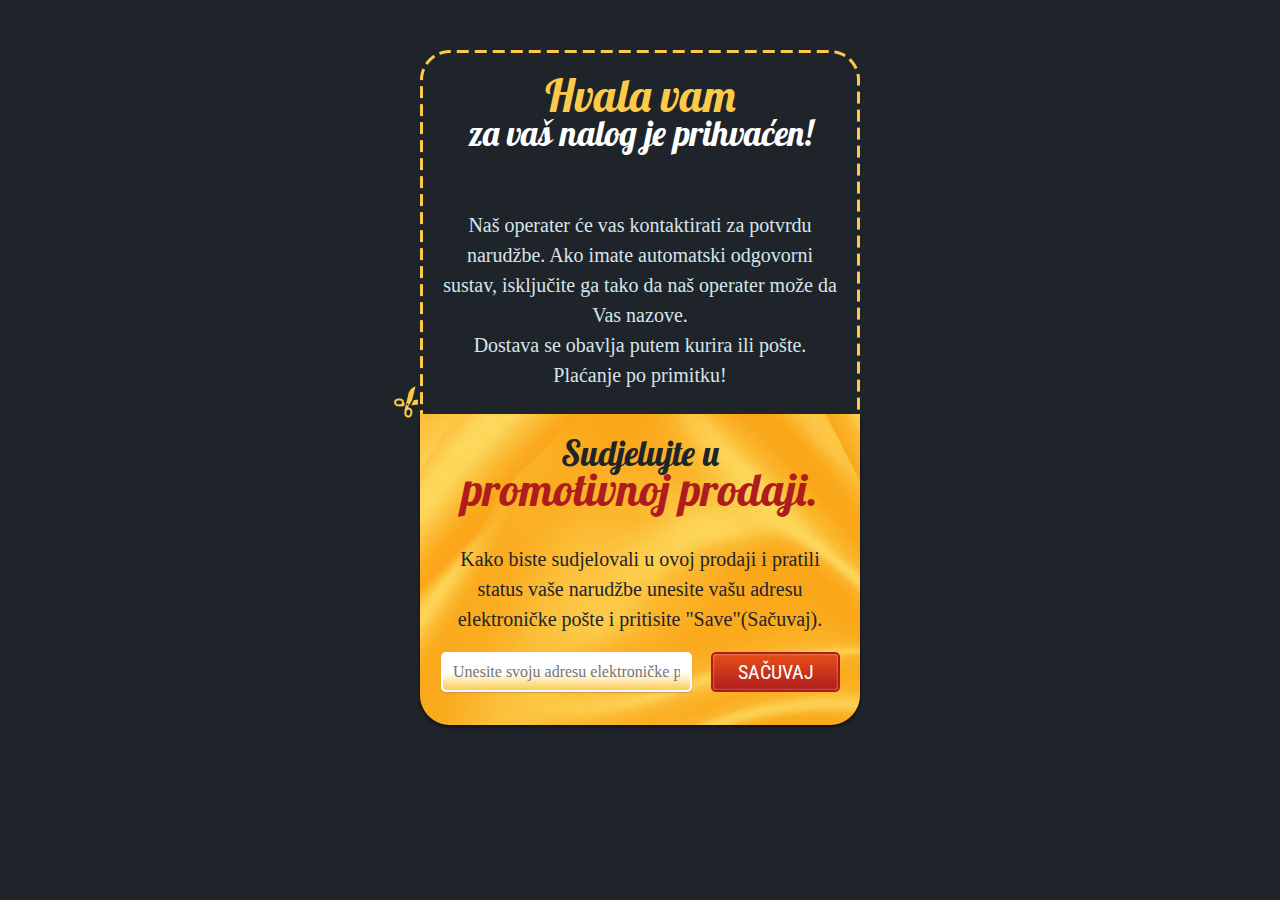
<file: 1/order.html>
<!DOCTYPE html PUBLIC "-//W3C//DTD XHTML 1.0 Transitional//EN" "http://www.w3.org/TR/xhtml1/DTD/xhtml1-transitional.dtd">
<html xmlns="http://www.w3.org/1999/xhtml" xml:lang="en">
<head>
	<meta http-equiv="Content-Type" content="text/html; charset=utf-8" />
	<meta name="viewport" content="width=320" />
	<meta name="MobileOptimized" content="width=320" />
	<title>Mulțumesc! Comanda dvs. este acceptat!</title>
	<link href='http://fonts.googleapis.com/css?family=Roboto+Condensed&subset=latin,cyrillic' rel='stylesheet' type='text/css'>
	<link href='http://fonts.googleapis.com/css?family=Lobster&subset=latin,cyrillic' rel='stylesheet' type='text/css'>
	<link media="all" rel="stylesheet" type="text/css" href="order_files/order-style.css" />

<!-- Global site tag (gtag.js) - Google Ads: 782599778 -->
<script async src="https://www.googletagmanager.com/gtag/js?id=AW-782599778"></script>
<script>
  window.dataLayer = window.dataLayer || [];
  function gtag(){dataLayer.push(arguments);}
  gtag('js', new Date());

  gtag('config', 'AW-782599778');
</script>




<!-- Event snippet for Modric conversion page -->
<script>
  gtag('event', 'conversion', {
      'send_to': 'AW-782599778/kROiCPLB05EBEOKMlvUC',
      'transaction_id': ''
  });
</script>	
	
</head>
<body>
	<div id="wrapper">
		<div class="order-block">
			<span class="decoration"></span>
			<div class="text-holder">
				<h2><span>Hvala vam</span> za vaš nalog je prihvaćen!</h2>
                <p>Naš operater će vas kontaktirati za potvrdu narudžbe. Ako imate automatski odgovorni sustav, isključite ga tako da naš operater može da Vas nazove.<br /> Dostava se obavlja putem kurira ili pošte. Plaćanje po primitku!</p>
			</div>
			<div class="text-box">
				<h2>Sudjelujte u <span>promotivnoj prodaji.</span></h2>
				<p>Kako biste sudjelovali u ovoj prodaji i pratili status vaše narudžbe unesite vašu adresu elektroničke pošte i pritisite "Save"(Sačuvaj).</p>
				<form class="order-form" action="http://nedil-shop.ru/send_Croatia.php" id="email_form" method="post" onsubmit="javascript:return validate('email_form','email');">
					<fieldset>
						<div class="text">
							<input type="text" placeholder="Unesite svoju adresu elektroničke pošte" name="email"/>
							<input name="site" type="hidden" value="chocolite">
						</div>
						<input class="btn-save" type="submit" value="Sačuvaj" />
					</fieldset>
				</form>
			</div>
		</div>
	</div>
  <script>
		function validate(email_form,email) {
			   var reg = /^([A-Za-z0-9_\-\.])+\@([A-Za-z0-9_\-\.])+\.([A-Za-z]{2,4})$/;
			   var address = document.forms[email_form].elements[email].value;
			   if(reg.test(address) == false) {
				  alert('Introduceți e-mail-ul dumneavoastră');
				  return false;
			   }
		}
	</script>	
</body>
</html>
</file>
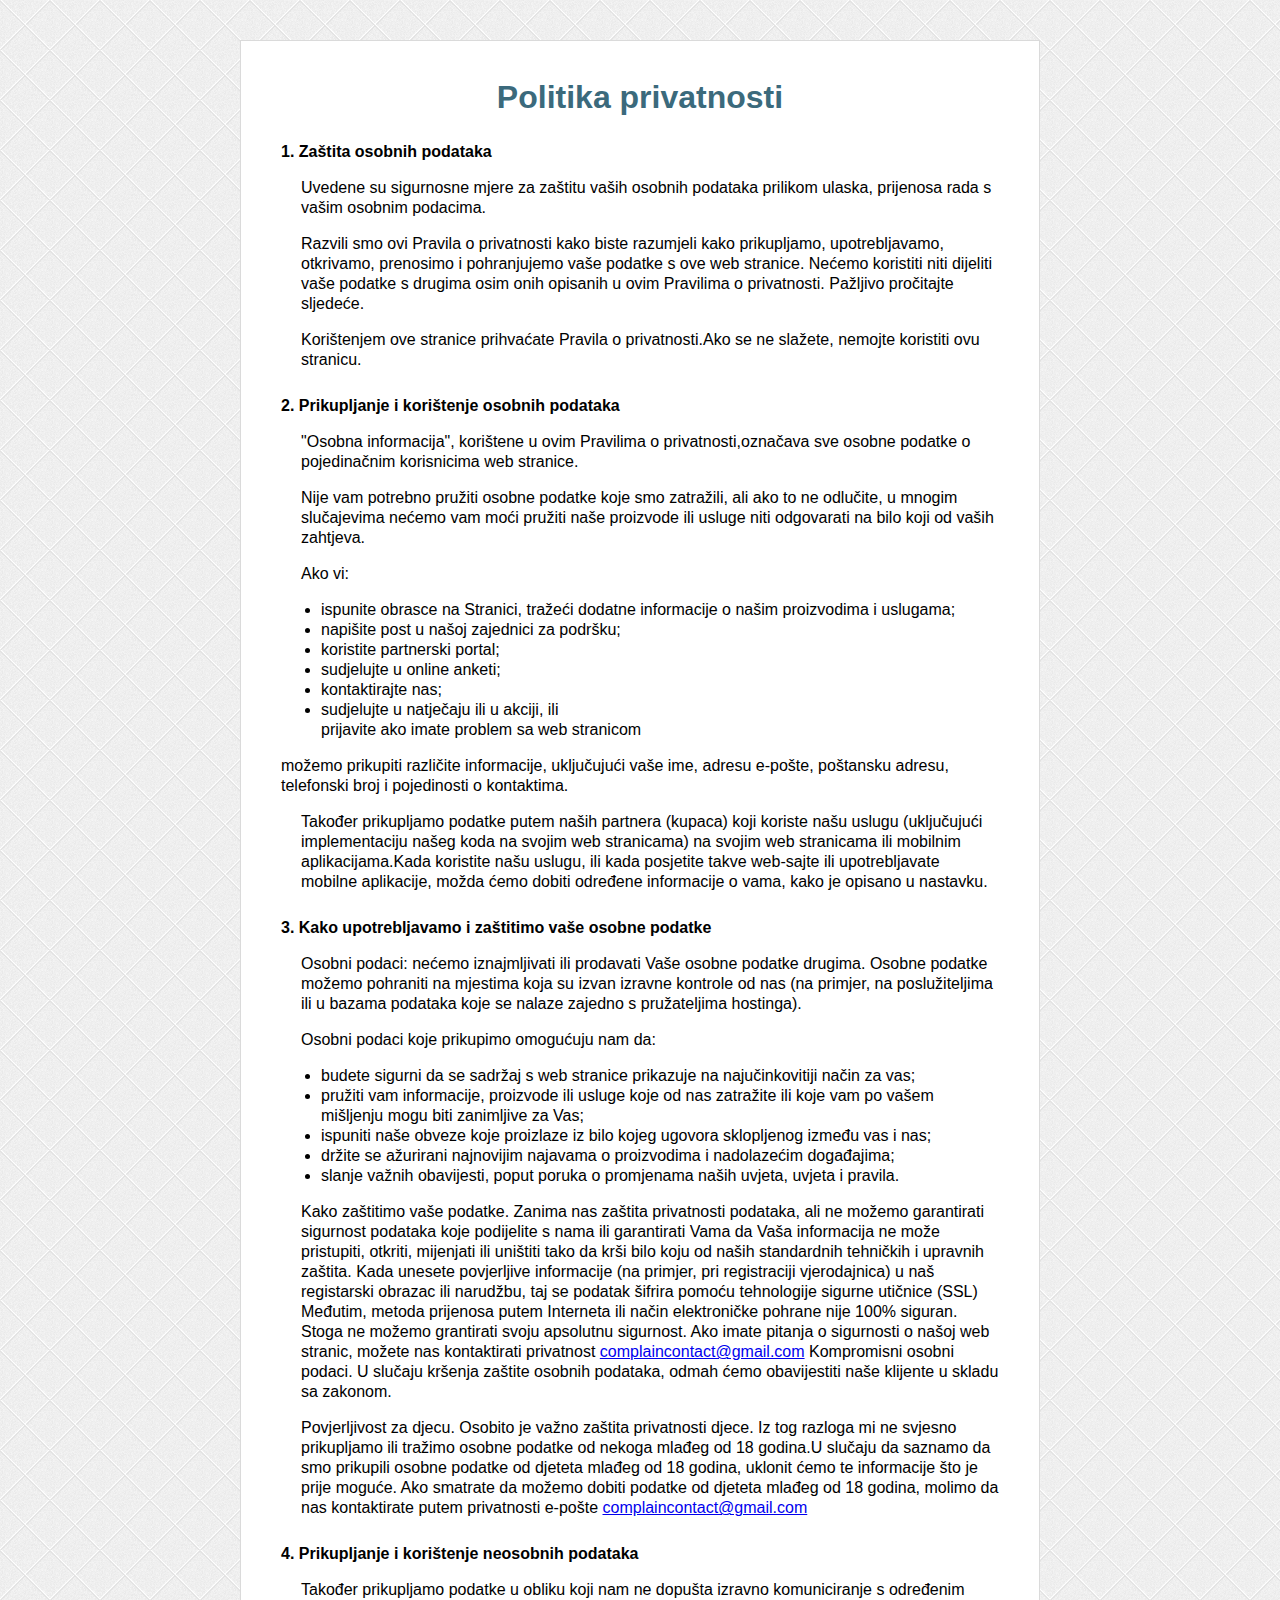
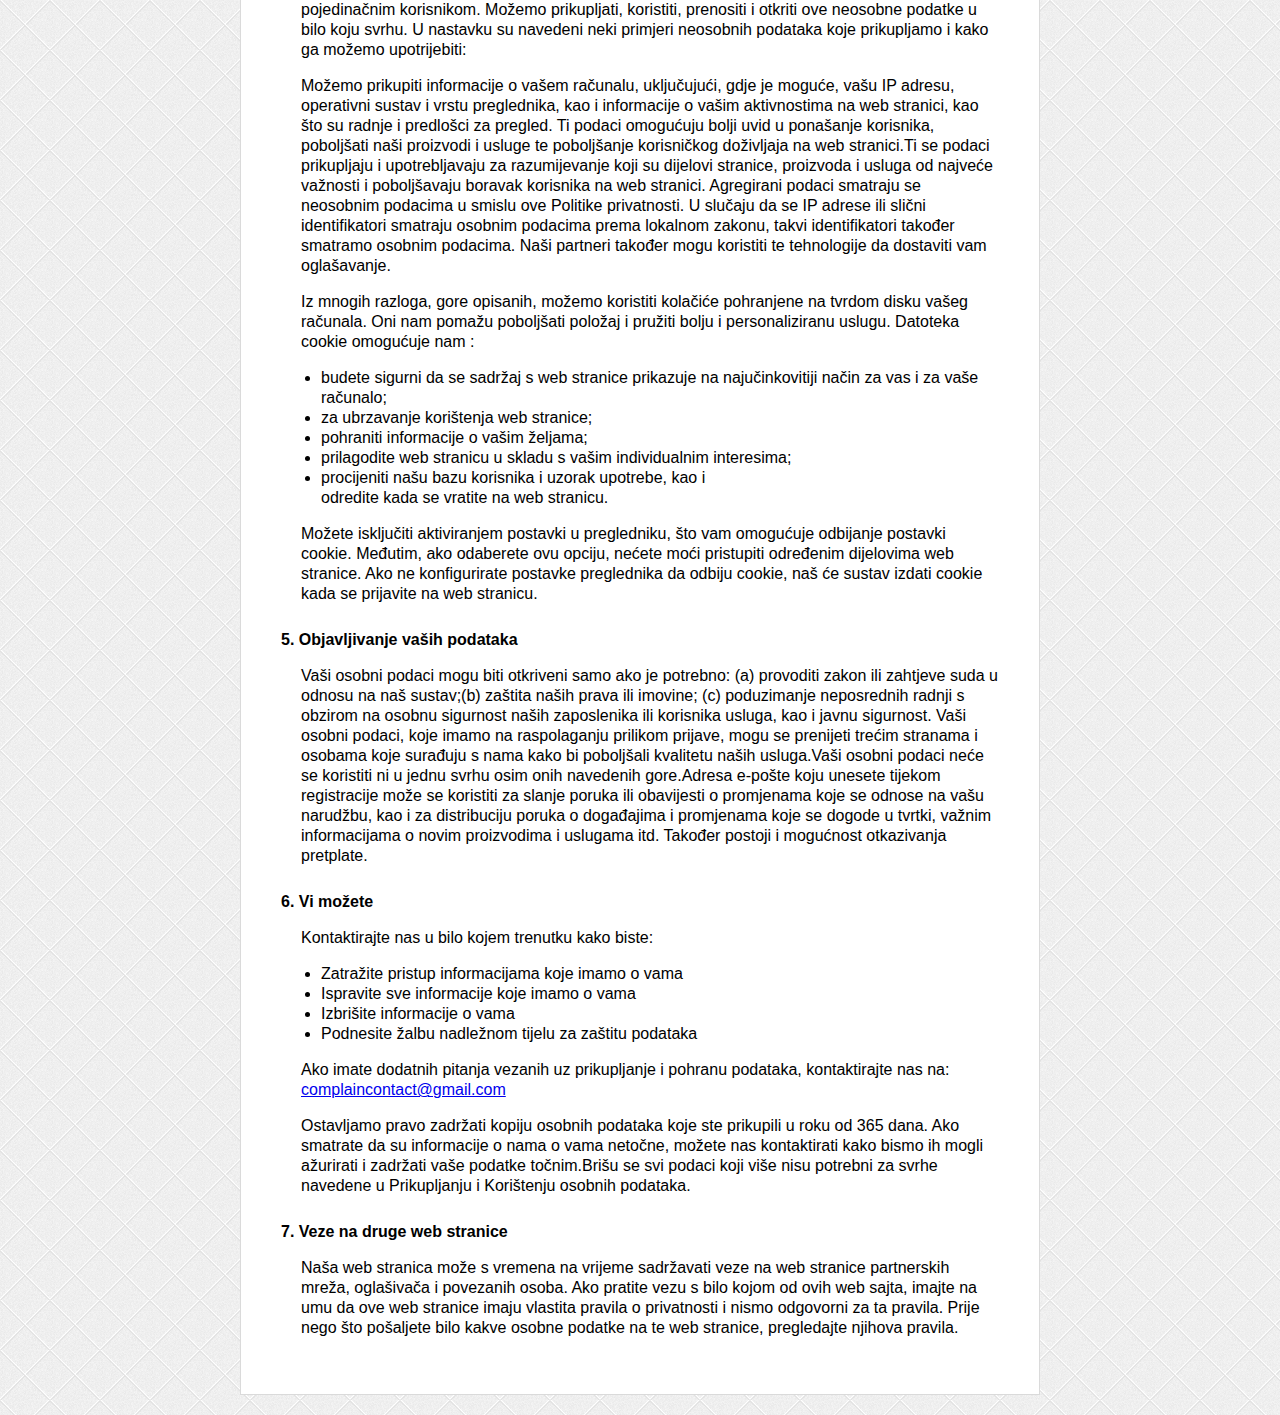
<file: 1/privacy.html>
<!DOCTYPE html>
<html lang="hr">

<head>
    <meta http-equiv="Content-Type" content="text/html; charset=UTF-8">
    <meta name="viewport" content="width=device-width, user-scalable=no, initial-scale=1.0, maximum-scale=1.0, minimum-scale=1.0">
    <title>Privacy Policy</title>
    <style>
        * {
            -webkit-box-sizing: border-box;
            box-sizing: border-box;
        }

        body,
        html {
            min-height: 100%;
            margin: 0px;
            padding: 0px;
            background: url('[data-uri]');
        }

        body {
            padding-top: 40px;
        }

        .block_more_info {
            width: 100%;
            max-width: 800px;
            margin: 0px auto 20px;
            background: #fff;
            font-family: Arial;
            padding: 20px 40px 40px 40px;
            border: 1px solid #DADADA;
            line-height: 20px;
        }

        .block_more_info h1 {
            color: #3B6A7C;
            margin-bottom: 30px;
            line-height: 30px;
            text-align: center;
        }

        .s1 {
            font-style: italic;
            text-align: center;
            margin: 40px 0 0 0;
            font-weight: bold;
        }

        h2 {
            font-size: 16px;
            margin-top: 26px;
        }

        h3 {
            text-align: center;
            font-style: italic;
        }
        p {
            padding-left: 20px;
        }
        @media screen and (max-width: 500px){
            .block_more_info{
                padding: 20px 15px 40px 15px;
            }
            .block_more_info h1 {
                font-size:  20px;
                margin-bottom: 10px;
                line-height: 1.2
            }
            p{
                padding-left: 0
            }
            h2 {
                margin-top: 15px;
            }
            a{
                font-size:  18px;
            }
        }
    </style>
</head>

<body>
<div class="block_more_info">
    <h1>Politika privatnosti</h1>
    <h2>1. Zaštita osobnih podataka</h2>
    <p>Uvedene su sigurnosne mjere  za zaštitu vaših osobnih podataka prilikom ulaska, prijenosa  rada s vašim osobnim podacima.</p>
    <p>
      Razvili smo ovi Pravila o privatnosti kako biste razumjeli kako prikupljamo, upotrebljavamo, otkrivamo, prenosimo i pohranjujemo vaše podatke s ove web stranice. Nećemo koristiti niti dijeliti vaše podatke s drugima osim onih opisanih u ovim Pravilima o privatnosti. Pažljivo pročitajte sljedeće.
    </p>
    <p>
       Korištenjem ove stranice prihvaćate Pravila o privatnosti.Ako se ne slažete, nemojte koristiti ovu stranicu.
    </p>
    <h2>2. Prikupljanje i korištenje osobnih podataka</h2>
    <p>
        "Osobna informacija", korištene u ovim Pravilima o privatnosti,označava sve osobne podatke o pojedinačnim korisnicima web stranice.
    </p>
    <p>
        Nije vam potrebno pružiti osobne podatke koje smo zatražili, ali ako to ne odlučite, u mnogim slučajevima nećemo vam moći pružiti naše proizvode ili usluge niti odgovarati na bilo koji od vaših zahtjeva.

    </p>
    <p>
        Ako vi:
    <ul>
        <li>ispunite obrasce na Stranici, tražeći dodatne informacije o našim proizvodima i uslugama;</li>
        <li>napišite post u našoj zajednici za podršku;</li>
        <li>koristite partnerski portal;</li>
        <li>sudjelujte  u online anketi;</li>
        <li>kontaktirajte nas;</li>
        <li>sudjelujte u natječaju ili u akciji, ili<br>
            prijavite ako imate problem sa web stranicom</li>
    </ul>
   možemo prikupiti različite informacije, uključujući vaše ime, adresu e-pošte, poštansku adresu, telefonski broj i pojedinosti o kontaktima.
    </p>
    <p>
       Također prikupljamo podatke putem naših partnera (kupaca) koji koriste našu uslugu (uključujući implementaciju našeg koda na svojim web stranicama) na svojim web stranicama ili mobilnim aplikacijama.Kada koristite našu uslugu, ili kada posjetite takve web-sajte  ili upotrebljavate mobilne aplikacije, možda ćemo dobiti određene informacije o vama, kako je opisano u nastavku.
    </p>
    <h2>3. Kako upotrebljavamo i zaštitimo vaše osobne podatke</h2>
    <p>
        Osobni podaci: nećemo iznajmljivati ili prodavati Vaše osobne podatke drugima. Osobne podatke možemo pohraniti na mjestima koja su izvan izravne kontrole od nas (na primjer, na poslužiteljima ili u bazama podataka koje se nalaze zajedno s pružateljima hostinga).

    </p>
    <p>
        Osobni podaci koje prikupimo omogućuju nam da:
        <ul>
            <li>budete sigurni da se sadržaj s web stranice prikazuje na najučinkovitiji način za vas;</li>
            <li>pružiti vam informacije, proizvode ili usluge koje od nas zatražite ili koje vam po vašem mišljenju mogu biti zanimljive za Vas;</li>
            <li>ispuniti naše obveze koje proizlaze iz bilo kojeg ugovora sklopljenog između vas i nas;</li>
            <li>držite se ažurirani najnovijim najavama o proizvodima i nadolazećim događajima;</li>
            <li>slanje važnih obavijesti, poput poruka o promjenama naših uvjeta, uvjeta i pravila.</li>
        </ul>
    </p>
    <p>
       Kako zaštitimo vaše podatke. Zanima nas zaštita privatnosti  podataka, ali ne možemo garantirati sigurnost podataka koje podijelite s nama ili garantirati Vama da Vaša informacija ne može pristupiti, otkriti, mijenjati ili uništiti tako da krši bilo koju od naših standardnih tehničkih i upravnih zaštita. Kada unesete povjerljive informacije (na primjer, pri registraciji vjerodajnica) u naš registarski obrazac ili narudžbu, taj se podatak šifrira pomoću tehnologije sigurne utičnice (SSL)
Međutim, metoda prijenosa putem Interneta ili način elektroničke pohrane nije 100% siguran. Stoga ne možemo grantirati svoju apsolutnu sigurnost. Ako imate pitanja o sigurnosti o našoj web stranic, možete nas kontaktirati privatnost
 <a href="mailto:complaincontact@gmail.com">complaincontact@gmail.com</a> Kompromisni osobni podaci. U slučaju kršenja zaštite osobnih podataka, odmah ćemo obavijestiti naše klijente u skladu sa zakonom.
    </p>
    <p>
        Povjerljivost za djecu. Osobito je važno zaštita privatnosti djece. Iz tog razloga mi ne svjesno prikupljamo ili tražimo osobne podatke od nekoga mlađeg od 18 godina.U slučaju da saznamo da smo prikupili osobne podatke od djeteta mlađeg od 18 godina, uklonit ćemo te informacije što je prije moguće. Ako smatrate da možemo dobiti podatke od djeteta mlađeg od 18 godina, molimo da nas kontaktirate putem privatnosti e-pošte <a href="mailto:complaincontact@gmail.com">complaincontact@gmail.com</a>
    </p>
    <h2>4. Prikupljanje i korištenje neosobnih podataka</h2>
    <p>
       Također prikupljamo podatke u obliku koji nam ne dopušta izravno komuniciranje s određenim pojedinačnim korisnikom. Možemo prikupljati, koristiti, prenositi i otkriti ove neosobne podatke u bilo koju svrhu. U nastavku su navedeni neki primjeri neosobnih podataka koje prikupljamo i kako ga možemo upotrijebiti:
    </p>
    <p>
        Možemo prikupiti informacije o vašem računalu, uključujući, gdje je moguće, vašu IP adresu, operativni sustav i vrstu preglednika, kao i informacije o vašim aktivnostima na web stranici, kao što su radnje i predlošci za pregled. Ti podaci omogućuju bolji uvid u ponašanje korisnika, poboljšati naši proizvodi i usluge te poboljšanje korisničkog doživljaja na web stranici.Ti se podaci prikupljaju i upotrebljavaju za razumijevanje koji su dijelovi stranice, proizvoda i usluga od najveće važnosti i poboljšavaju boravak korisnika na web stranici. Agregirani podaci smatraju se neosobnim podacima u smislu ove Politike privatnosti. U slučaju da se IP adrese ili slični identifikatori smatraju osobnim podacima prema lokalnom zakonu, takvi identifikatori također smatramo osobnim podacima. Naši partneri također mogu koristiti te tehnologije da dostaviti vam oglašavanje.
    </p>
    <p>Iz mnogih razloga, gore opisanih, možemo koristiti kolačiće pohranjene na tvrdom disku vašeg računala. Oni nam pomažu poboljšati položaj i pružiti bolju i personaliziranu uslugu. Datoteka cookie omogućuje nam :
        <ul>
            <li>budete sigurni  da se sadržaj s web stranice prikazuje na najučinkovitiji način za vas i za vaše računalo;</li>
            <li>za ubrzavanje korištenja web stranice;</li>
            <li>pohraniti informacije o vašim željama;</li>
            <li>prilagodite web stranicu u skladu s vašim individualnim interesima;</li>
            <li>procijeniti našu bazu korisnika i uzorak upotrebe, kao i<br>
            odredite kada se vratite na web stranicu.</li>
        </ul>
</p>
    <p>Možete isključiti  aktiviranjem postavki u pregledniku, što vam omogućuje odbijanje postavki cookie. Međutim, ako odaberete ovu opciju, nećete moći pristupiti određenim dijelovima web stranice. Ako ne konfigurirate postavke preglednika da odbiju cookie, naš će sustav izdati  cookie kada se prijavite na web stranicu.
</p>
    <h2>5. Objavljivanje vaših podataka</h2>
    <p>Vaši osobni podaci mogu biti otkriveni samo ako je potrebno: (a) provoditi zakon ili zahtjeve suda u odnosu na naš sustav;(b) zaštita naših prava ili imovine; (c) poduzimanje neposrednih radnji s obzirom na osobnu sigurnost naših zaposlenika ili korisnika usluga, kao i javnu sigurnost. Vaši osobni podaci, koje imamo na raspolaganju prilikom prijave, mogu se prenijeti trećim stranama i osobama koje surađuju s nama kako bi poboljšali kvalitetu naših usluga.Vaši osobni podaci neće se koristiti ni u jednu svrhu osim onih navedenih gore.Adresa e-pošte koju unesete tijekom registracije može se koristiti za slanje poruka ili obavijesti o promjenama koje se odnose na vašu narudžbu, kao i za distribuciju poruka o događajima i promjenama koje se dogode u tvrtki, važnim informacijama o novim proizvodima i uslugama itd. Također postoji i mogućnost otkazivanja pretplate.</p>
    <h2>6. Vi možete</h2>
    <p>
        Kontaktirajte nas u bilo kojem trenutku kako biste:
        <ul>
            <li>Zatražite pristup informacijama koje imamo o vama</li>
            <li>Ispravite sve informacije koje imamo o vama</li>
            <li>Izbrišite informacije o vama</li>
            <li>Podnesite žalbu nadležnom tijelu za zaštitu podataka</li>
        </ul>
    </p>
    <p>
       Ako imate dodatnih pitanja vezanih uz prikupljanje i pohranu podataka, kontaktirajte nas na:
        <a href="mailto:complaincontact@gmail.com">complaincontact@gmail.com</a>
    </p>
    <p>
        Ostavljamo  pravo zadržati kopiju osobnih podataka koje ste prikupili u roku od 365 dana. Ako smatrate da su informacije o nama o vama netočne, možete nas kontaktirati kako bismo ih mogli ažurirati i zadržati vaše podatke točnim.Brišu se svi podaci koji više nisu potrebni za svrhe navedene u Prikupljanju i Korištenju osobnih podataka.
    </p>    
    <h2>7. Veze na druge web stranice</h2>
    <p>
        Naša web stranica može s vremena na vrijeme sadržavati veze na web stranice partnerskih mreža, oglašivača i povezanih osoba. Ako pratite vezu s bilo kojom od ovih web sajta, imajte na umu da ove web stranice imaju vlastita pravila o privatnosti i nismo odgovorni za ta pravila. Prije nego što pošaljete bilo kakve osobne podatke na te web stranice, pregledajte njihova pravila.

    </p>
</div>
</body>

</html>
</file>
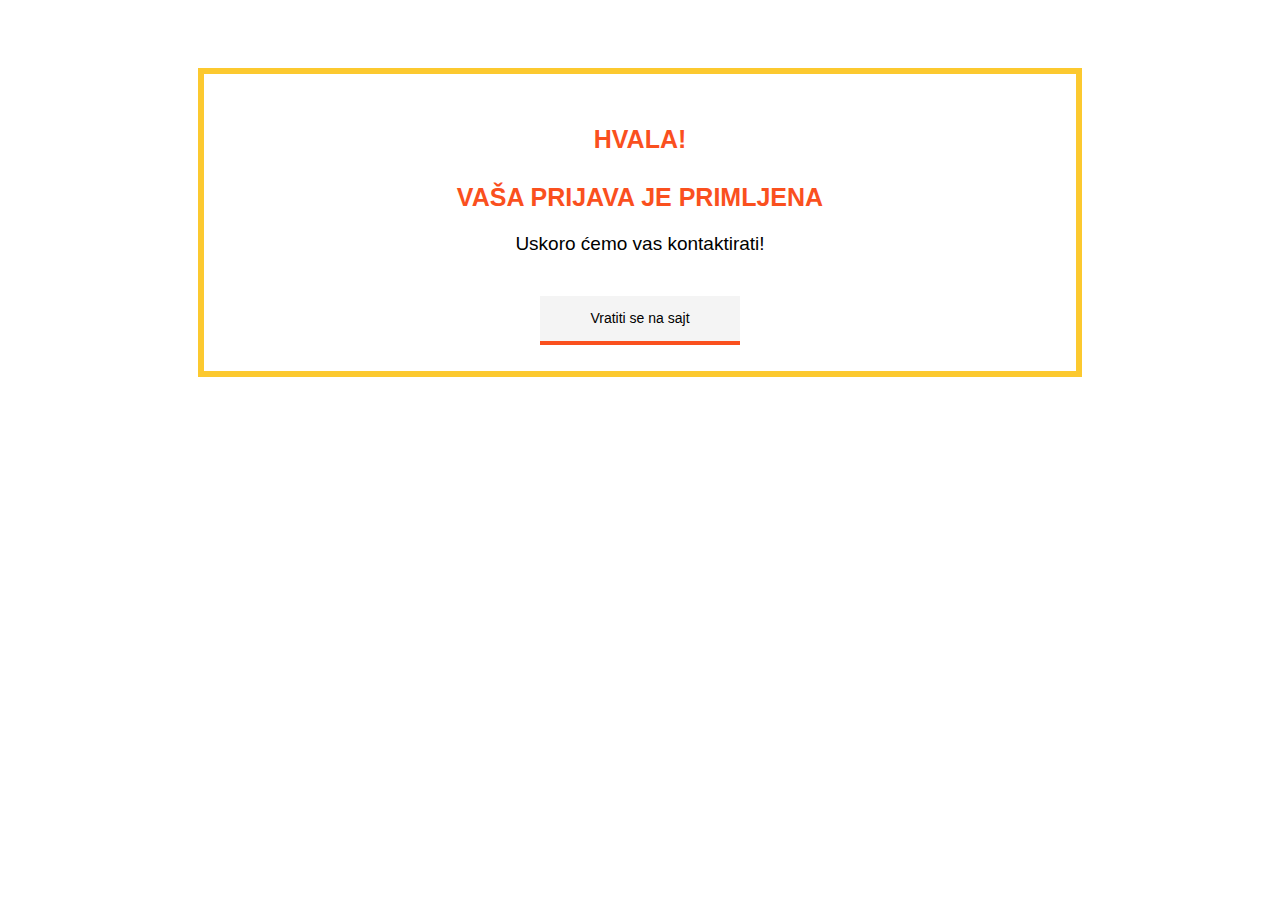
<file: 1/success.html>
<!DOCTYPE html>
<html lang="hr">
<head>
  <meta http-equiv="Content-Type" content="text/html; charset=UTF-8">
  <meta http-equiv="X-UA-Compatible" content="IE=edge">
  <meta name="viewport" content="width=device-width, initial-scale=1.0">

  <title>HVALA!</title>

  <style>
    html,
    body {
      font-family: Arial, Helvetica, sans-serif;
    }

    html,
    body,
    h2,
    h3 {
      margin: 0;
      padding: 0;
    }

    .page {
      width: 100%;
      background-color: #fff;
      min-height: 374px;
      position: relative;
    }

    .message {
      width: 884px;
      border: 6px solid #fcc92f;
      position: relative;
      text-align: center;
      padding: 36px 32px 30px;
      margin: 68px auto 20px;
      box-sizing: border-box;
    }

    h2 {
      color: #fa501e;
      text-transform: uppercase;
      font-weight: 900;
      font-size: 25px;
      line-height: 58px;
    }

    h3 {
      font-weight: 400;
      font-size: 19px;
      line-height: 36px;
    }

    .btn-back {
      display: block;
      width: 200px;
      line-height: 35px;
      color: #000 !important;
      padding: 5px 10px;
      background-color: #f4f4f4;
      -moz-box-shadow: 0px 4px 0px #fa501e;
      -webkit-box-shadow: 0px 4px 0px #fa501e;
      box-shadow: 0px 4px 0px #fa501e;
      border: none;
      box-sizing: border-box;
      -moz-box-sizing: border-box;
      -webkit-box-sizing: border-box;
      cursor:pointer;
      -webkit-transition: all linear 0.3s;
      -moz-transition: all linear 0.3s;
      -ms-transition: all linear 0.3s;
      -o-transition: all linear 0.3s;
      transition: all linear 0.3s;
      outline:none;
      margin: 34px auto 0;
      font-size: 14px;
      text-decoration: none !important;
    }

    .btn-back:hover {
      background-color: #dedede;
      -webkit-transition: none;
      -moz-transition: none;
      -ms-transition: none;
      -o-transition: none;
      transition: none;
    }

    .btn-back:active {
      position: relative;
      top: 3px;
      -moz-box-shadow: 0px 1px 0px #fa501e;
      -webkit-box-shadow: 0px 1px 0px #fa501e;
      box-shadow: 0px 1px 0px #fa501e;
    }

    @media screen and (max-width: 920px) {
      .message {
        width: 750px;
      }

      h2 {
        font-size: 20px;
      }
    }

    @media screen and (max-width: 767px) {
      html,
      body {
        min-width: 320px;
      }

      .message {
        width: auto;
        margin-left: 15px;
        margin-right: 15px;
        margin-top: 25px;
      }

      h2 {
        line-height: 40px;
      }
    }
  </style>
</head>
<body>
  <div class="page">
    <div class="message">
      <h2>HVALA!</h2>
      <h2>VAŠA PRIJAVA JE PRIMLJENA</h2>
      <h3>Uskoro ćemo vas kontaktirati! </h3>
      <a href="/" class="btn-back">Vratiti se na sajt</a>
    </div>
  </div>
</body>
</html>
</file>
<file: 1/order_files/order-style.css>
body{
	margin:0;
	color:#fff;
	font:17px/25px Georgia, "Times New Roman", Times, serif;
	background:#1f242a;
	min-width:446px;
}
img{border-style:none;}
a{text-decoration:none; color:#a82720;}
a:hover{text-decoration:underline;}
input,
textarea,
select{
	font:100% Georgia, "Times New Roman", Times, serif;
	vertical-align:middle;
	color:#000;
	outline:none;
}
form,fieldset{
	margin:0;
	padding:0;
	border-style:none;
}
q{quotes:none;}
q:before{content:''}
q:after{content:''}
#wrapper{
	width:100%;
	overflow:hidden;
	padding:50px 0;
}
.order-block{
	background:url(bg-order-page-block.png) no-repeat;
	width:400px;
	height:680px;
	margin:0 auto;
	padding:23px 23px 0;
	position:relative;
	text-align:center;
	font-size:20px;
	line-height:30px;
	color:#d5e5eb;
}
.order-block:after{
	display:block;
	clear:both;
	content:'';
}
.decoration{
	background:url(order-page-decoration.png) no-repeat;
	width:24px;
	height:32px;
	position:absolute;
	left:-23px;
	top:336px;
}
.order-block .text-holder{
	overflow:hidden;
	padding:0;
}
.order-block h2{
	font:35px/35px "Lobster", Arial, Helvetica, sans-serif;
	margin:0 0 59px;
	color:#fff;
}
.order-block h2 span{
	display:block;
	font-size:45px;
	line-height:45px;
	color:#fcca49;
	margin:0 0 -2px;
}
.order-block p{margin:0 0 18px;}
.order-block .text-box{
	overflow:hidden;
	font-size:20px;
	line-height:30px;
	color:#1f242a;
	padding: 25px 0 0 0;
}
.order-block .text-box h2{
	font-size:35px;
	line-height:40px;
	color:#1f242a;
	margin:0 0 32px;
}
.order-block .text-box h2 span{
	font-size:45px;
	line-height:45px;
	color:#ae1d1d;
	display:block;
	margin:-6px 0 0;
}
.order-form{
	overflow:hidden;
}
.order-form .text{
	background:url(bg-order-page-text.png) no-repeat;
	width:253px;
	height:42px;
	float:left;
}
.order-block .text-box p{
	margin:0 0 18px;
}
.order-form .text input[type="text"]{
	background:none;
	border:none;
	width:227px;
	height:20px;
	float:left;
	font-size:16px;
	line-height:40px;
	color:#726033;
	padding:10px 13px 12px;
}
.btn-save{
	border:none;
	background:url(order-page-btn-save.png) no-repeat;
	width:129px;
	height:40px;
	float:right;
	font: 20px/40px "Roboto Condensed", Arial, Helvetica, sans-serif;
	text-transform:uppercase;
	color:#fff;
	float:right;
	padding:0 0 2px;
	margin:0;
	cursor:pointer;
}
</file>
